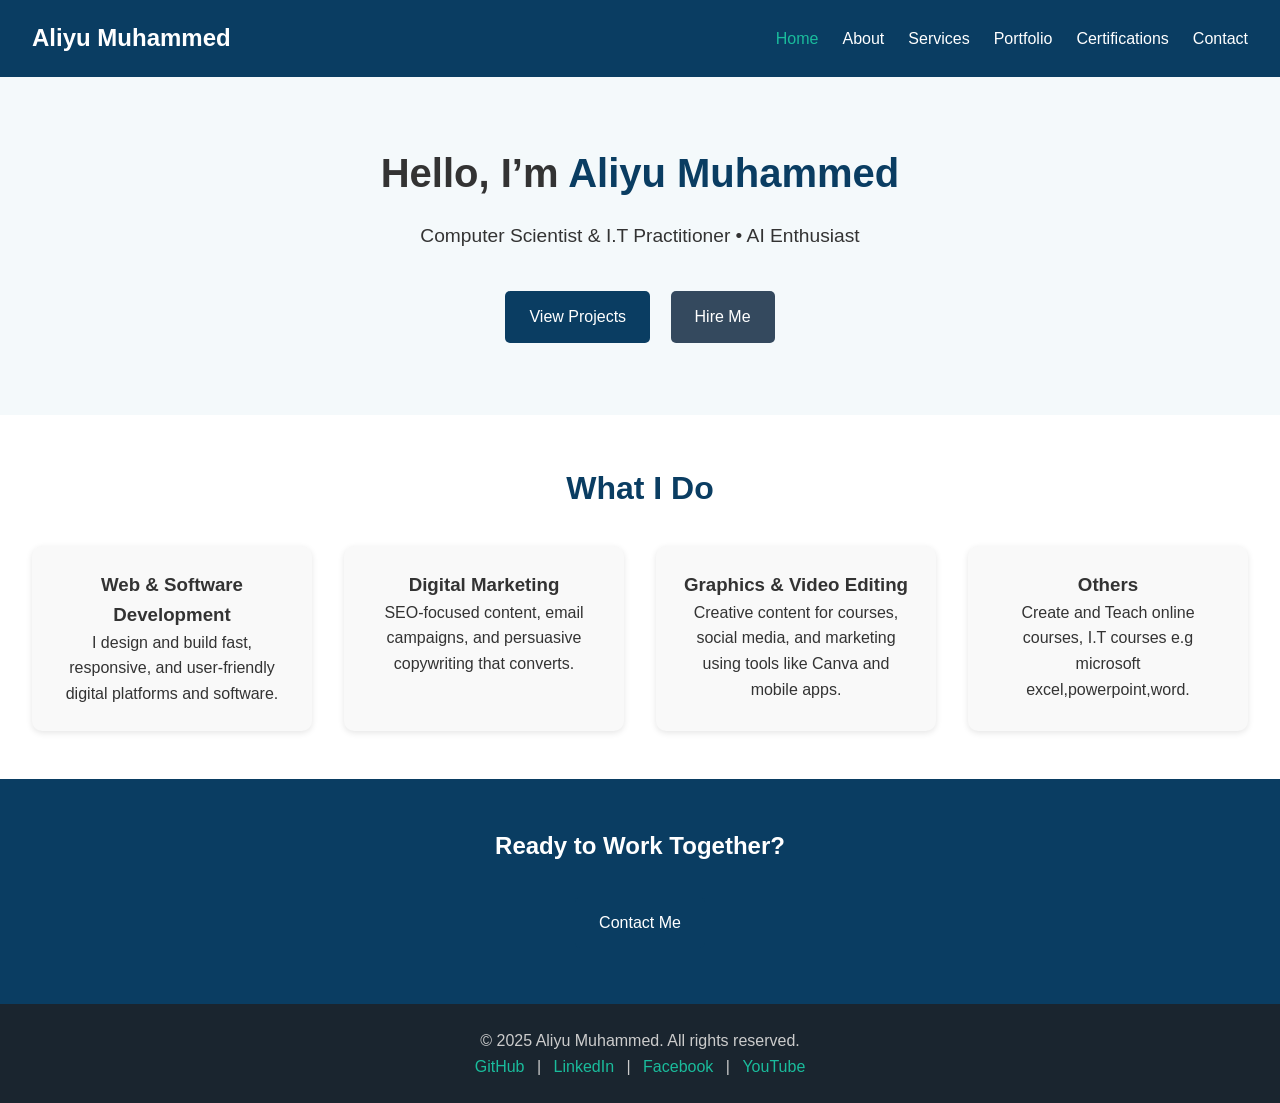
<file: aliyu_portfolio_site/index.html>
<!DOCTYPE html>
<html lang="en">
<head>
  <meta charset="UTF-8" />
  <meta name="viewport" content="width=device-width, initial-scale=1.0" />
  <meta name="description" content="Aliyu Muhammed Portfolio - I.T Practitioner, Web Developer, Digital Marketer, and AI Enthusiast" />
  <title>Aliyu Muhammed | I.T Practitioner</title>
  <link rel="stylesheet" href="css/style.css" />
</head>
<body>
  <header>
    <nav class="navbar">
      <div class="logo">Aliyu Muhammed</div>
      <ul class="nav-links">
        <li><a href="index.html" class="active">Home</a></li>
        <li><a href="about.html">About</a></li>
        <li><a href="services.html">Services</a></li>
        <li><a href="portfolio.html">Portfolio</a></li>
        <li><a href="certifications.html">Certifications</a></li>
        <li><a href="contact.html">Contact</a></li>
      </ul>
    </nav>
  </header>

  <section class="hero">
    <div class="hero-content">
      <h1>Hello, I’m <span>Aliyu Muhammed</span></h1>
      <p>Computer Scientist & I.T Practitioner • AI Enthusiast</p>
      <a href="portfolio.html" class="btn">View Projects</a>
      <a href="services.html" class="btn secondary">Hire Me</a>
    </div>
  </section>

  <section class="services-preview">
    <h2>What I Do</h2>
    <div class="services-container">
      <div class="service-card">
        <h3>Web & Software Development</h3>
        <p>I design and build fast, responsive, and user-friendly digital platforms and software.</p>
      </div>
      <div class="service-card">
        <h3>Digital Marketing</h3>
        <p>SEO-focused content, email campaigns, and persuasive copywriting that converts.</p>
      </div>
      <div class="service-card">
        <h3>Graphics & Video Editing</h3>
        <p>Creative content for courses, social media, and marketing using tools like Canva and mobile apps.</p>
      </div>
       <div class="service-card">
        <h3>Others</h3>
        <p> Create and Teach online courses, I.T courses e.g microsoft excel,powerpoint,word.  </p>
      </div>
    </div>
  </section>

  <section class="cta">
    <h2>Ready to Work Together?</h2>
    <a href="contact.html" class="btn">Contact Me</a>
  </section>

  <footer>
    <p>&copy; 2025 Aliyu Muhammed. All rights reserved.</p>
    <div class="social-links">
      <a href="https://github.com/aliyucodes" target="_blank">GitHub</a> |
      <a href="https://linkedin.com/in/aliyuitexpert" target="_blank">LinkedIn</a> |
      <a href="https://facebook.com/alixnetonline" target="_blank">Facebook</a> |
      <a href="https://youtube.com/@alixskills" target="_blank">YouTube</a>
    </div>
  </footer>

  <script src="js/script.js"></script>
</body>
</html>
</file>
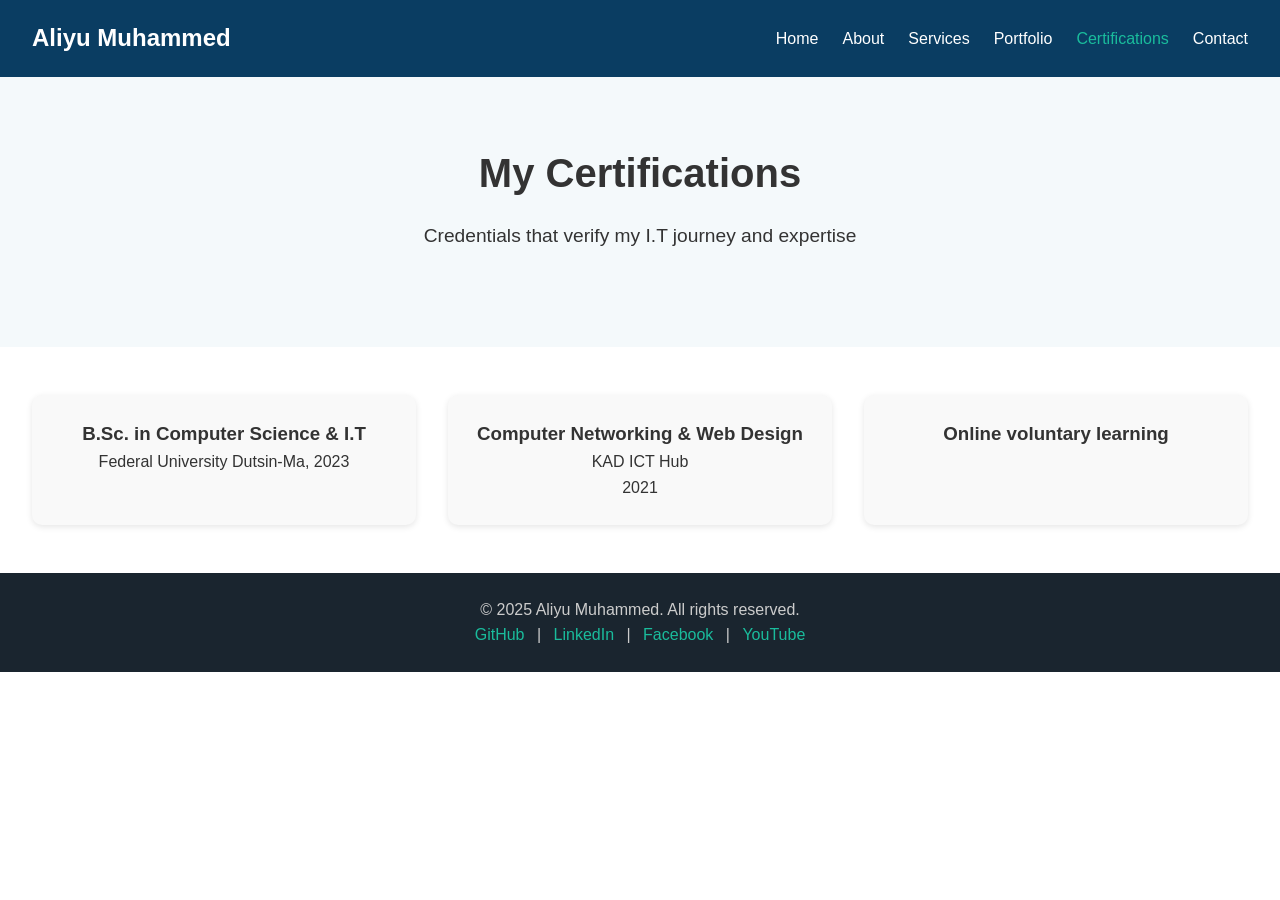
<file: aliyu_portfolio_site/certifications.html>
<!DOCTYPE html>
<html lang="en">
<head>
  <meta charset="UTF-8">
  <meta name="viewport" content="width=device-width, initial-scale=1.0">
  <title>Certifications | Aliyu Muhammed</title>
  <link rel="stylesheet" href="css/style.css">
</head>
<body>
  <header>
    <nav class="navbar">
      <div class="logo">Aliyu Muhammed</div>
      <ul class="nav-links">
        <li><a href="index.html">Home</a></li>
        <li><a href="about.html">About</a></li>
        <li><a href="services.html">Services</a></li>
        <li><a href="portfolio.html">Portfolio</a></li>
        <li><a href="certifications.html" class="active">Certifications</a></li>
        <li><a href="contact.html">Contact</a></li>
      </ul>
    </nav>
  </header>

  <section class="hero">
    <div class="hero-content">
      <h1>My Certifications</h1>
      <p>Credentials that verify my I.T journey and expertise</p>
    </div>
  </section>

  <section class="services-preview">
    <div class="services-container">
      <div class="service-card">
        <h3>B.Sc. in Computer Science & I.T</h3>
        <p>Federal University Dutsin-Ma, 2023</p>
      </div>
      <div class="service-card">
        <h3>Computer Networking & Web Design</h3>
        <p>KAD ICT Hub</p>
        <p> 2021</p>
      </div>
      <div class="service-card">
        <h3>Online voluntary learning</h3>
        <!-- <p> 2021</p> -->
      </div>
    </div>
  </section>

  <footer>
    <p>&copy; 2025 Aliyu Muhammed. All rights reserved.</p>
    <div class="social-links">
      <a href="https://github.com/aliyucodes" target="_blank">GitHub</a> |
      <a href="https://linkedin.com/in/aliyuitexpert" target="_blank">LinkedIn</a> |
      <a href="https://facebook.com/alixnetonline" target="_blank">Facebook</a> |
      <a href="https://youtube.com/@alixskills" target="_blank">YouTube</a>
    </div>
  </footer>
</body>
</html>
</file>
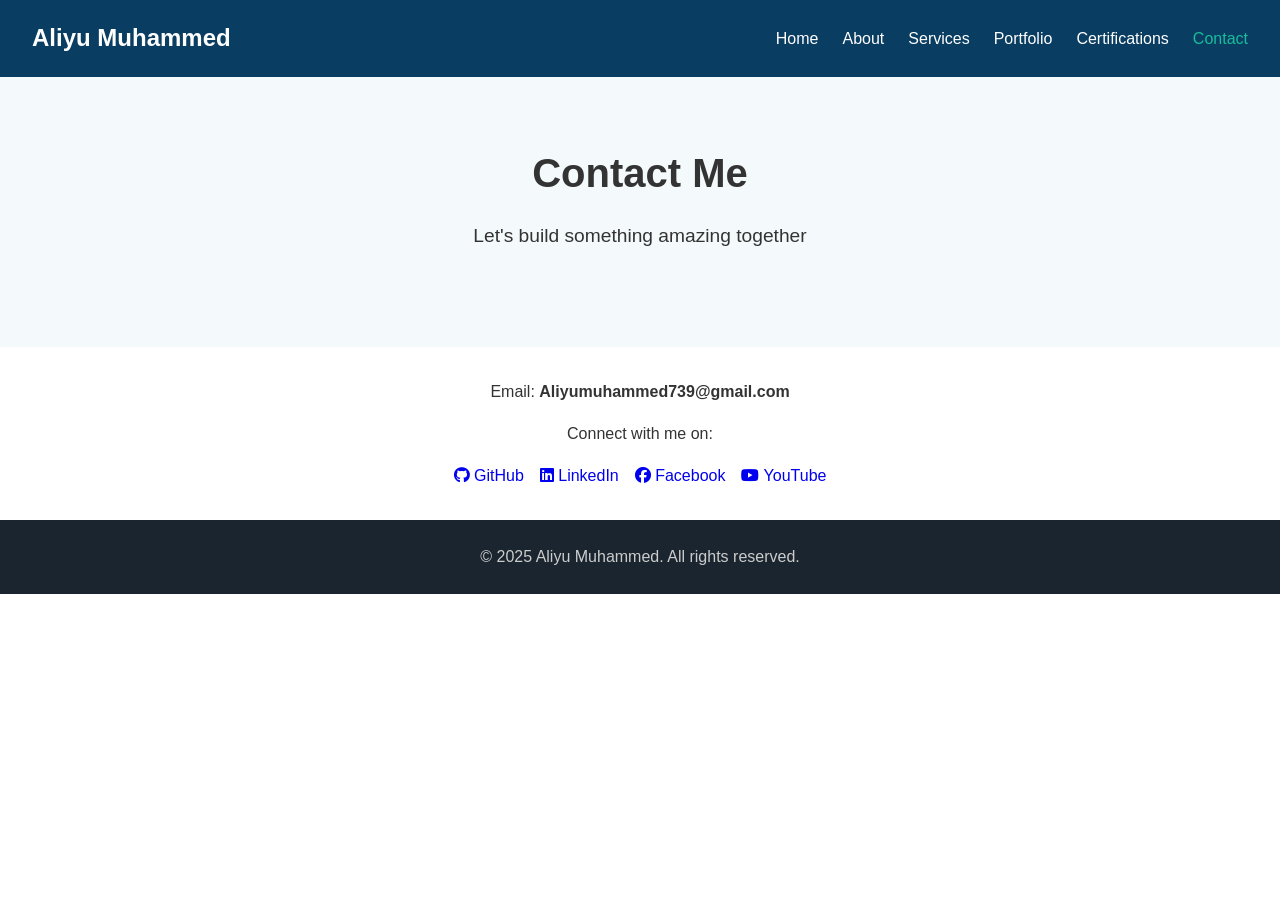
<file: aliyu_portfolio_site/contact.html>
<!DOCTYPE html>
<html lang="en">
<head>
  <meta charset="UTF-8">
  <meta name="viewport" content="width=device-width, initial-scale=1.0">
  <title>Contact | Aliyu Muhammed</title>
  <link rel="stylesheet" href="css/style.css">
  <!-- Font Awesome for social icons -->
  <link rel="stylesheet" href="https://cdnjs.cloudflare.com/ajax/libs/font-awesome/6.5.0/css/all.min.css">
</head>
<body>
  <header>
    <nav class="navbar">
      <div class="logo">Aliyu Muhammed</div>
      <ul class="nav-links">
        <li><a href="index.html">Home</a></li>
        <li><a href="about.html">About</a></li>
        <li><a href="services.html">Services</a></li>
        <li><a href="portfolio.html">Portfolio</a></li>
        <li><a href="certifications.html">Certifications</a></li>
        <li><a href="contact.html" class="active">Contact</a></li>
      </ul>
    </nav>
  </header>

  <section class="hero">
    <div class="hero-content">
      <h1>Contact Me</h1>
      <p>Let's build something amazing together</p>
    </div>
  </section>

  <section style="padding: 2rem; max-width: 600px; margin: auto; text-align: center;">
    <p>Email: <strong>Aliyumuhammed739@gmail.com</strong></p>
    <!-- <p>Location: <strong> </strong></p> -->
    <p style="margin-top: 1rem;">Connect with me on:</p>
    
    <div class="social-links" style="display: flex; justify-content: center; flex-wrap: wrap; gap: 1rem; margin-top: 1rem;">
      <a href="https://github.com/aliyucodes" target="_blank" style="text-decoration: none;">
        <i class="fab fa-github"></i> GitHub
      </a>
      <a href="https://linkedin.com/in/aliyuitexpert" target="_blank" style="text-decoration: none;">
        <i class="fab fa-linkedin"></i> LinkedIn
      </a>
      <a href="https://facebook.com/alixnetonline" target="_blank" style="text-decoration: none;">
        <i class="fab fa-facebook"></i> Facebook
      </a>
      <a href="https://youtube.com/@alixskills" target="_blank" style="text-decoration: none;">
        <i class="fab fa-youtube"></i> YouTube
      </a>
    </div>
  </section>

  <footer>
    <p>&copy; 2025 Aliyu Muhammed. All rights reserved.</p>
  </footer>
</body>
</html>
</file>
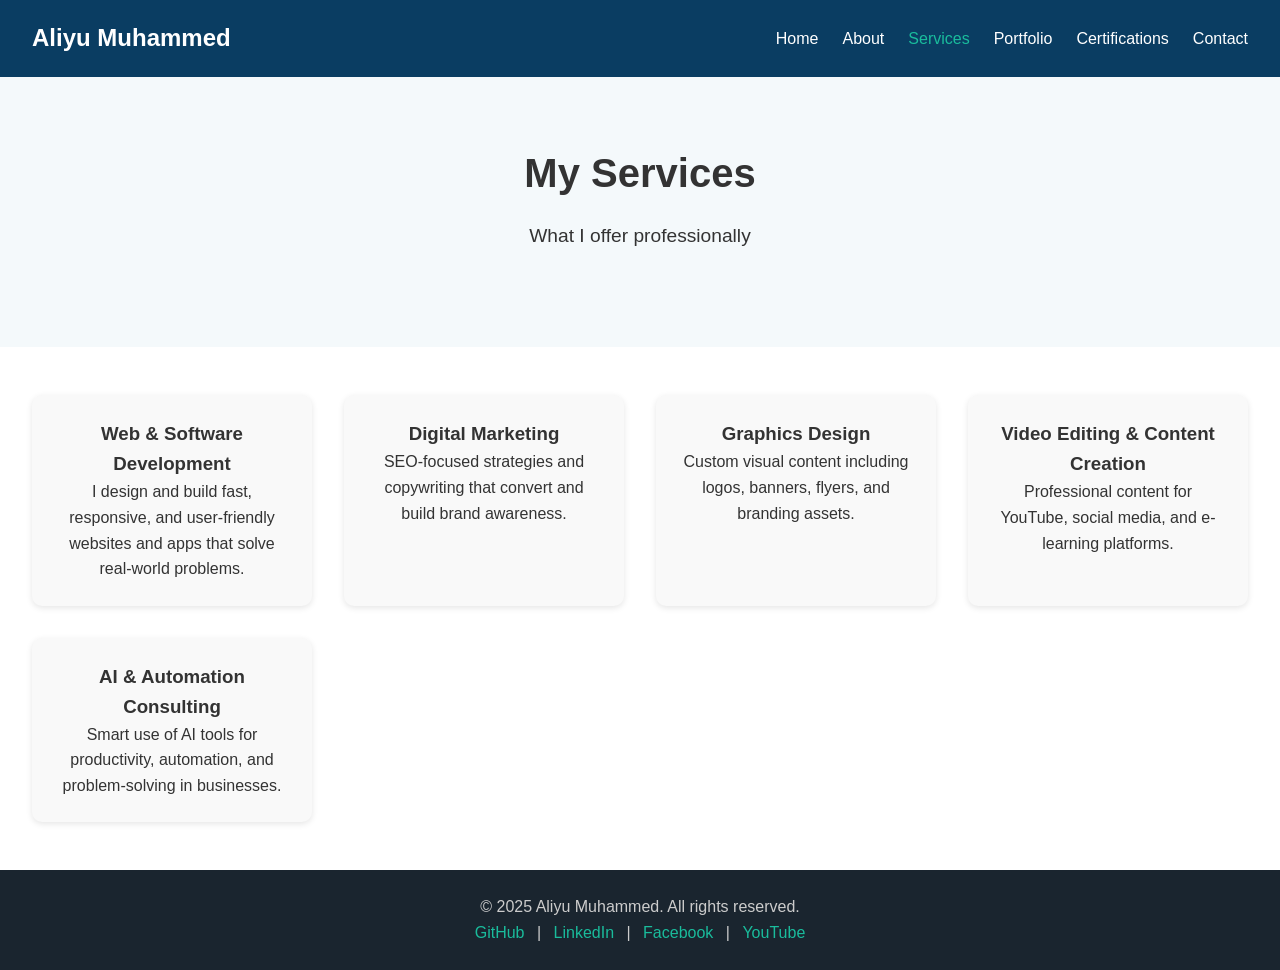
<file: aliyu_portfolio_site/services.html>
<!DOCTYPE html>
<html lang="en">
<head>
  <meta charset="UTF-8">
  <meta name="viewport" content="width=device-width, initial-scale=1.0">
  <title>Services | Aliyu Muhammed</title>
  <link rel="stylesheet" href="css/style.css">
</head>
<body>
  <header>
    <nav class="navbar">
      <div class="logo">Aliyu Muhammed</div>
      <ul class="nav-links">
        <li><a href="index.html">Home</a></li>
        <li><a href="about.html">About</a></li>
        <li><a href="services.html" class="active">Services</a></li>
        <li><a href="portfolio.html">Portfolio</a></li>
        <li><a href="certifications.html">Certifications</a></li>
        <li><a href="contact.html">Contact</a></li>
      </ul>
    </nav>
  </header>

  <section class="hero">
    <div class="hero-content">
      <h1>My Services</h1>
      <p>What I offer professionally</p>
    </div>
  </section>

  <section class="services-preview">
    <div class="services-container">
      <div class="service-card">
        <h3>Web & Software Development</h3>
        <p>I design and build fast, responsive, and user-friendly websites and apps that solve real-world problems.</p>
      </div>
      <div class="service-card">
        <h3>Digital Marketing</h3>
        <p>SEO-focused strategies and copywriting that convert and build brand awareness.</p>
      </div>
      <div class="service-card">
        <h3>Graphics Design</h3>
        <p>Custom visual content including logos, banners, flyers, and branding assets.</p>
      </div>
      <div class="service-card">
        <h3>Video Editing & Content Creation</h3>
        <p>Professional content for YouTube, social media, and e-learning platforms.</p>
      </div>
      <div class="service-card">
        <h3>AI & Automation Consulting</h3>
        <p>Smart use of AI tools for productivity, automation, and problem-solving in businesses.</p>
      </div>
    </div>
  </section>

  <footer>
    <p>&copy; 2025 Aliyu Muhammed. All rights reserved.</p>
    <div class="social-links">
      <a href="https://github.com/aliyucodes" target="_blank">GitHub</a> |
      <a href="https://linkedin.com/in/aliyuitexpert" target="_blank">LinkedIn</a> |
      <a href="https://facebook.com/alixnetonline" target="_blank">Facebook</a> |
      <a href="https://youtube.com/@alixskills" target="_blank">YouTube</a>
    </div>
  </footer>
</body>
</html>
</file>
<file: aliyu_portfolio_site/css/style.css>
/* Reset default styles */
* {
    margin: 0;
    padding: 0;
    box-sizing: border-box;
  }
  
  body {
    font-family: 'Segoe UI', Tahoma, Geneva, Verdana, sans-serif;
    line-height: 1.6;
    background-color: #ffffff;
    color: #333;
  }
  
  /* Navbar */
  .navbar {
    display: flex;
    justify-content: space-between;
    align-items: center;
    padding: 1.2rem 2rem;
    background-color: #0a3d62;
    color: #fff;
  }
  
  .navbar .logo {
    font-size: 1.5rem;
    font-weight: bold;
  }
  
  .nav-links {
    list-style: none;
    display: flex;
    gap: 1.5rem;
  }
  
  .nav-links li a {
    text-decoration: none;
    color: #fff;
    font-weight: 500;
    transition: color 0.3s;
  }
  
  .nav-links li a:hover,
  .nav-links li a.active {
    color: #1abc9c;
  }
  
  /* Hero Section */
  .hero {
    padding: 4rem 2rem;
    background-color: #f4f9fb;
    text-align: center;
  }
  
  .hero h1 {
    font-size: 2.5rem;
    margin-bottom: 1rem;
  }
  
  .hero h1 span {
    color: #0a3d62;
  }
  
  .hero p {
    font-size: 1.2rem;
    margin-bottom: 2rem;
  }
  
  .btn {
    display: inline-block;
    padding: 0.8rem 1.5rem;
    background-color: #0a3d62;
    color: #fff;
    text-decoration: none;
    margin: 0.5rem;
    border-radius: 5px;
    transition: background 0.3s;
  }
  
  .btn:hover {
    background-color: #1abc9c;
  }
  
  .btn.secondary {
    background-color: #34495e;
  }
  
  .btn.secondary:hover {
    background-color: #1abc9c;
  }
  
  /* Services Preview */
  .services-preview {
    padding: 3rem 2rem;
    background-color: #fff;
    text-align: center;
  }
  
  .services-preview h2 {
    font-size: 2rem;
    margin-bottom: 2rem;
    color: #0a3d62;
  }
  
  .services-container {
    display: grid;
    grid-template-columns: repeat(auto-fit, minmax(280px, 1fr));
    gap: 2rem;
  }
  
  .service-card {
    background-color: #f9f9f9;
    padding: 1.5rem;
    border-radius: 10px;
    box-shadow: 0 2px 6px rgba(0, 0, 0, 0.1);
  }
  
  /* CTA Section */
  .cta {
    background-color: #0a3d62;
    color: #fff;
    text-align: center;
    padding: 3rem 2rem;
  }
  
  .cta h2 {
    margin-bottom: 1.5rem;
  }
  
  /* Footer */
  footer {
    text-align: center;
    padding: 1.5rem;
    background-color: #1a252f;
    color: #ccc;
  }
  
  footer .social-links a {
    color: #1abc9c;
    text-decoration: none;
    margin: 0 0.5rem;
  }
  
  footer .social-links a:hover {
    text-decoration: underline;
  }
  
  /* Responsive */
  @media (max-width: 768px) {
    .nav-links {
      flex-direction: column;
      gap: 0.8rem;
    }
  
    .hero h1 {
      font-size: 2rem;
    }
  
    .btn {
      margin: 0.3rem;
    }
  }
</file>
